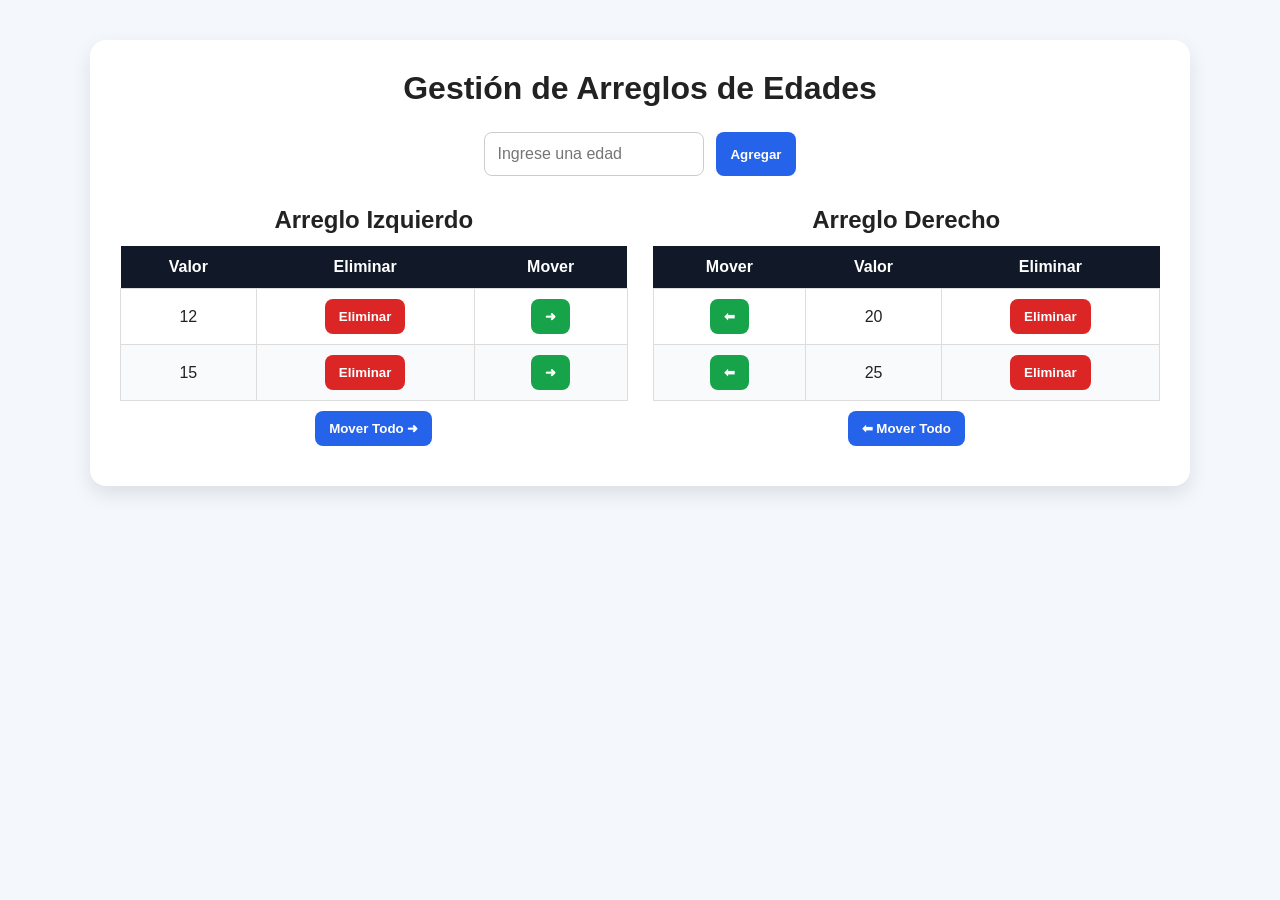
<file: index.html>
<!DOCTYPE html>
<html lang="es">

<head>
    <meta charset="UTF-8">
    <meta name="viewport" content="width=device-width, initial-scale=1.0">
    <title>Arreglos de Edades</title>
    <link rel="stylesheet" href="arreglos.css">
</head>

<body>

    <main class="contenedor">
        <h1>Gestión de Arreglos de Edades</h1>

        <section class="formulario">
            <input type="number" id="edad" placeholder="Ingrese una edad">
            <button onclick="agregarEdad()">Agregar</button>
        </section>

        <section class="tablas">
            <div class="tabla-contenedor">
                <h2>Arreglo Izquierdo</h2>
                <table>
                    <thead>
                        <tr>
                            <th>Valor</th>
                            <th>Eliminar</th>
                            <th>Mover</th>
                        </tr>
                    </thead>
                    <tbody id="tablaIzquierda">
                        <tr>
                            <td>12</td>
                            <td>
                                <button class="btn-eliminar">Eliminar</button>
                            </td>
                            <td>
                                <button class="btn-mover">➜</button>
                            </td>
                        </tr>
                        <tr>
                            <td>15</td>
                            <td>
                                <button class="btn-eliminar">Eliminar</button>
                            </td>
                            <td>
                                <button class="btn-mover">➜</button>
                            </td>
                        </tr>
                    </tbody>
                </table>
                <div>
                    <button class="btn-moverTodo" onclick="moverTodoHaciaDerecha()">Mover Todo ➜</button>
                </div>
            </div>

            <div class="tabla-contenedor">
                <h2>Arreglo Derecho</h2>
                <table>
                    <thead>
                        <tr>
                            <th>Mover</th>
                            <th>Valor</th>
                            <th>Eliminar</th>
                        </tr>
                    </thead>
                    <tbody id="tablaDerecha">
                        <tr>
                            <td>
                                <button class="btn-mover">⬅</button>
                            </td>
                            <td>20</td>
                            <td>
                                <button class="btn-eliminar">Eliminar</button>
                            </td>
                        </tr>

                        <tr>
                            <td>
                                <button class="btn-mover">⬅</button>
                            </td>
                            <td>25</td>
                            <td>
                                <button class="btn-eliminar">Eliminar</button>
                            </td>
                        </tr>

                    </tbody>
                </table>
                <div>
                    <button class="btn-moverTodo" onclick="moverTodoHaciaIzquierda()">⬅ Mover Todo</button>
                </div>
            </div>
        </section>
    </main>

    <script src="arreglo.js"></script>
</body>

</html>
</file>
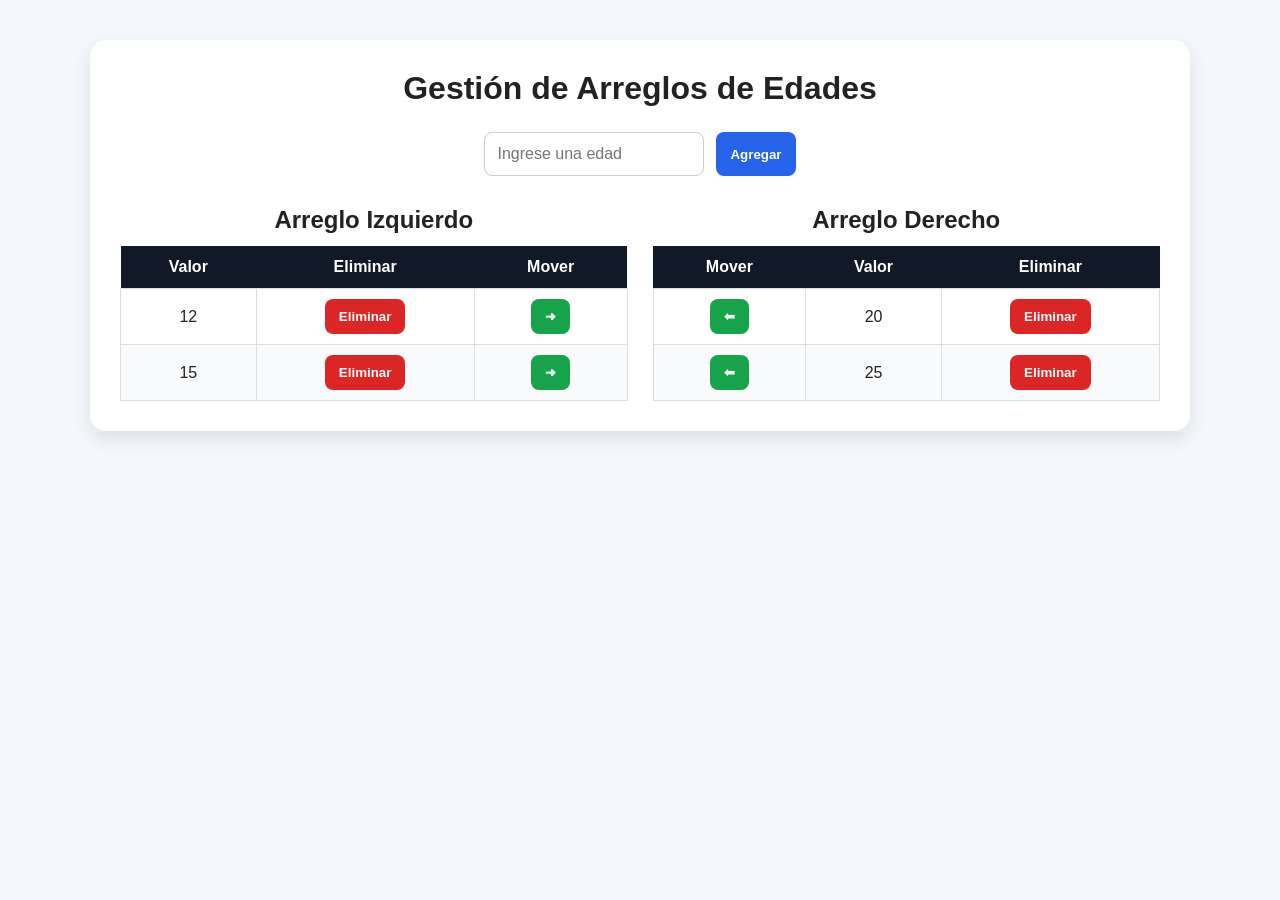
<file: arreglos.html>
<!DOCTYPE html>
<html lang="es">

<head>
    <meta charset="UTF-8">
    <meta name="viewport" content="width=device-width, initial-scale=1.0">
    <title>Arreglos de Edades</title>
    <link rel="stylesheet" href="arreglos.css">
</head>

<body>

    <main class="contenedor">
        <h1>Gestión de Arreglos de Edades</h1>

        <section class="formulario">
            <input type="number" id="edad" placeholder="Ingrese una edad">
            <button onclick="agregarEdad()">Agregar</button>
        </section>

        <section class="tablas">
            <div class="tabla-contenedor">
                <h2>Arreglo Izquierdo</h2>
                <table>
                    <thead>
                        <tr>
                            <th>Valor</th>
                            <th>Eliminar</th>
                            <th>Mover</th>
                        </tr>
                    </thead>
                    <tbody id="tablaIzquierda">
                        <tr>
                            <td>12</td>
                            <td>
                                <button class="btn-eliminar">Eliminar</button>
                            </td>
                            <td>
                                <button class="btn-mover">➜</button>
                            </td>
                        </tr>
                        <tr>
                            <td>15</td>
                            <td>
                                <button class="btn-eliminar">Eliminar</button>
                            </td>
                            <td>
                                <button class="btn-mover">➜</button>
                            </td>
                        </tr>
                    </tbody>
                </table>
            </div>

            <div class="tabla-contenedor">
                <h2>Arreglo Derecho</h2>
                <table>
                    <thead>
                        <tr>
                            <th>Mover</th>
                            <th>Valor</th>
                            <th>Eliminar</th>
                        </tr>
                    </thead>
                    <tbody id="tablaDerecha">
                        <tr>
                            <td>
                                <button class="btn-mover">⬅</button>
                            </td>
                            <td>20</td>
                            <td>
                                <button class="btn-eliminar">Eliminar</button>
                            </td>
                        </tr>

                        <tr>
                            <td>
                                <button class="btn-mover">⬅</button>
                            </td>
                            <td>25</td>
                            <td>
                                <button class="btn-eliminar">Eliminar</button>
                            </td>
                        </tr>

                    </tbody>
                </table>
            </div>
        </section>
    </main>

    <script src="arreglo.js"></script>
</body>

</html>
</file>
<file: arreglos.css>
* {
    box-sizing: border-box;
    margin: 0;
    padding: 0;
    font-family: Arial, sans-serif;
}

body {
    background: #f4f7fb;
    color: #222;
}

.contenedor {
    width: 90%;
    max-width: 1100px;
    margin: 40px auto;
    background: white;
    padding: 30px;
    border-radius: 16px;
    box-shadow: 0 8px 20px rgba(0, 0, 0, 0.1);
}

h1 {
    text-align: center;
    margin-bottom: 25px;
}

.formulario {
    display: flex;
    justify-content: center;
    gap: 12px;
    margin-bottom: 30px;
    flex-wrap: wrap;
}

input {
    padding: 12px;
    width: 220px;
    border: 1px solid #ccc;
    border-radius: 8px;
    font-size: 16px;
}

button {
    padding: 10px 14px;
    border: none;
    border-radius: 8px;
    background: #2563eb;
    color: white;
    cursor: pointer;
    font-weight: bold;
}

button:hover {
    background: #1e40af;
}

.btn-eliminar {
    background: #dc2626;
}

.btn-eliminar:hover {
    background: #991b1b;
}

.btn-mover {
    background: #16a34a;
}

.btn-mover:hover {
    background: #166534;
}

.btn-moverTodo {
    background: #2563eb;
    display: block;
    margin: 10px auto;
}

.btn-moverTodo:hover {
    background: #1e40af;
}

.tablas {
    display: flex;
    gap: 25px;
    justify-content: space-between;
}

.tabla-contenedor {
    width: 50%;
    overflow-x: auto;
}

h2 {
    text-align: center;
    margin-bottom: 12px;
}

table {
    width: 100%;
    border-collapse: collapse;
    background: #ffffff;
}

th {
    background: #111827;
    color: white;
    padding: 12px;
}

td {
    border: 1px solid #ddd;
    padding: 10px;
    text-align: center;
}

tr:nth-child(even) {
    background: #f9fafb;
}

@media (max-width: 768px) {
    .tablas {
        flex-direction: column;
    }

    .tabla-contenedor {
        width: 100%;
    }

    .formulario {
        flex-direction: column;
    }

    input,
    button {
        width: 100%;
    }
}
</file>
